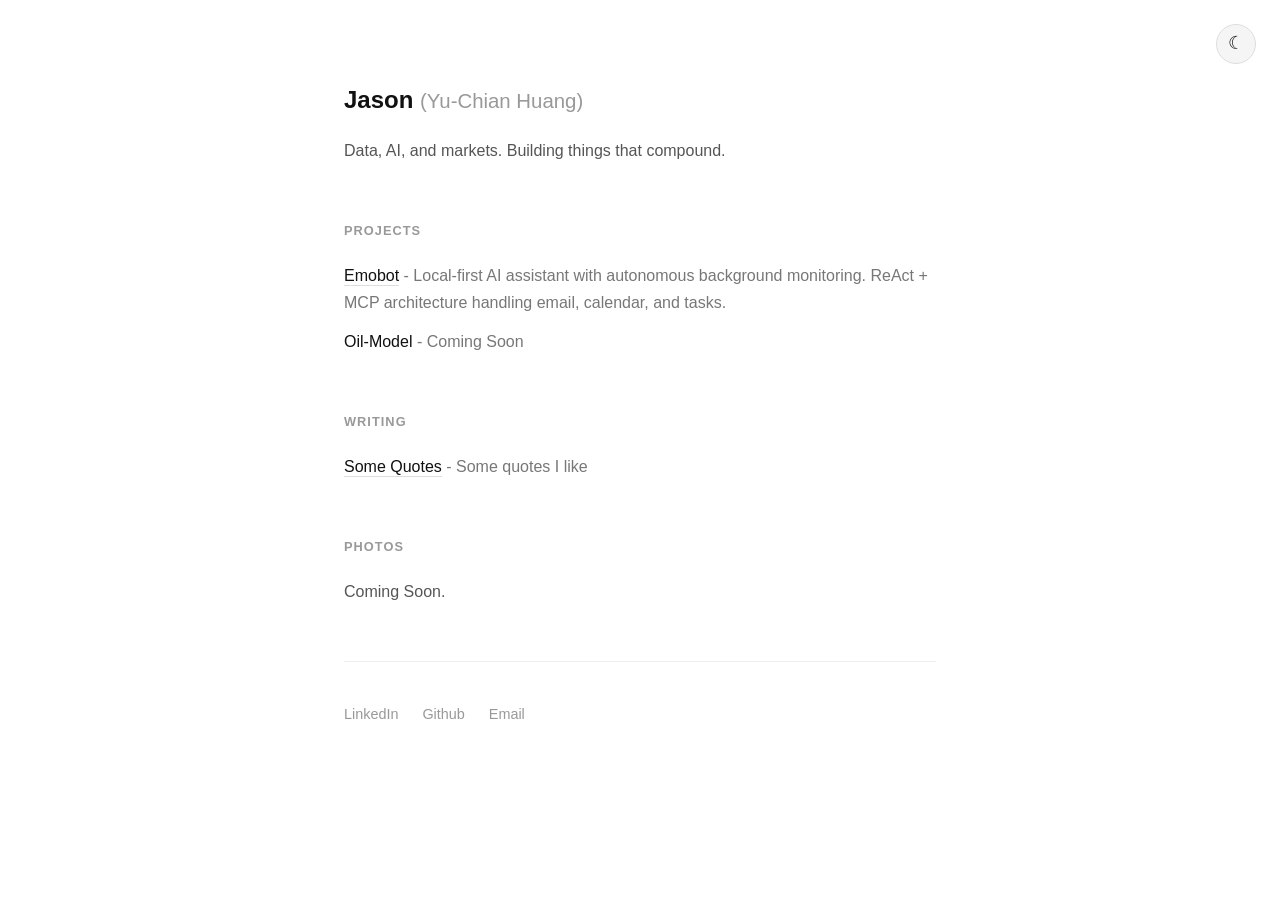
<file: index.html>
<!doctype html>
<html lang="en">
  <head>
    <meta charset="UTF-8" />
    <meta name="viewport" content="width=device-width, initial-scale=1.0" />
    <title>Jason</title>
    <link rel="stylesheet" href="style.css" />
    <script src="theme.js"></script>
  </head>
  <body>
    <button class="theme-toggle" type="button" aria-label="Switch to dark mode" title="Switch to dark mode">☾</button>
    <main>
      <section id="intro">
        <h1>Jason <span class="real-name">(Yu-Chian Huang)</span></h1>
        <p>Data, AI, and markets. Building things that compound.</p>
      </section>

      <section id="projects">
        <h2>Projects</h2>
        <ul>
          <li>
            <a href="https://github.com/Waveorwaves/emobot-ai-assistant" target="_blank" rel="noopener noreferrer">Emobot</a> - Local-first AI assistant with autonomous
            background monitoring. ReAct + MCP architecture handling email,
            calendar, and tasks.
          </li>
          <li><strong>Oil-Model</strong> - Coming Soon</li>
        </ul>
      </section>

      <section id="writing">
        <h2>Writing</h2>
        <ul>
          <li><a href="blog.html">Some Quotes</a> - Some quotes I like</li>
        </ul>
      </section>

      <section id="photos">
        <h2>Photos</h2>
        <p>Coming Soon.</p>
      </section>

      <footer>
        <a href="https://www.linkedin.com/in/jason-huang-jasonjasonjason"
          >LinkedIn</a
        >
        <a href="https://github.com/Waveorwaves">Github</a>
        <a href="mailto:huangjason427@gmail.com">Email</a>
      </footer>
    </main>
  </body>
</html>
</file>
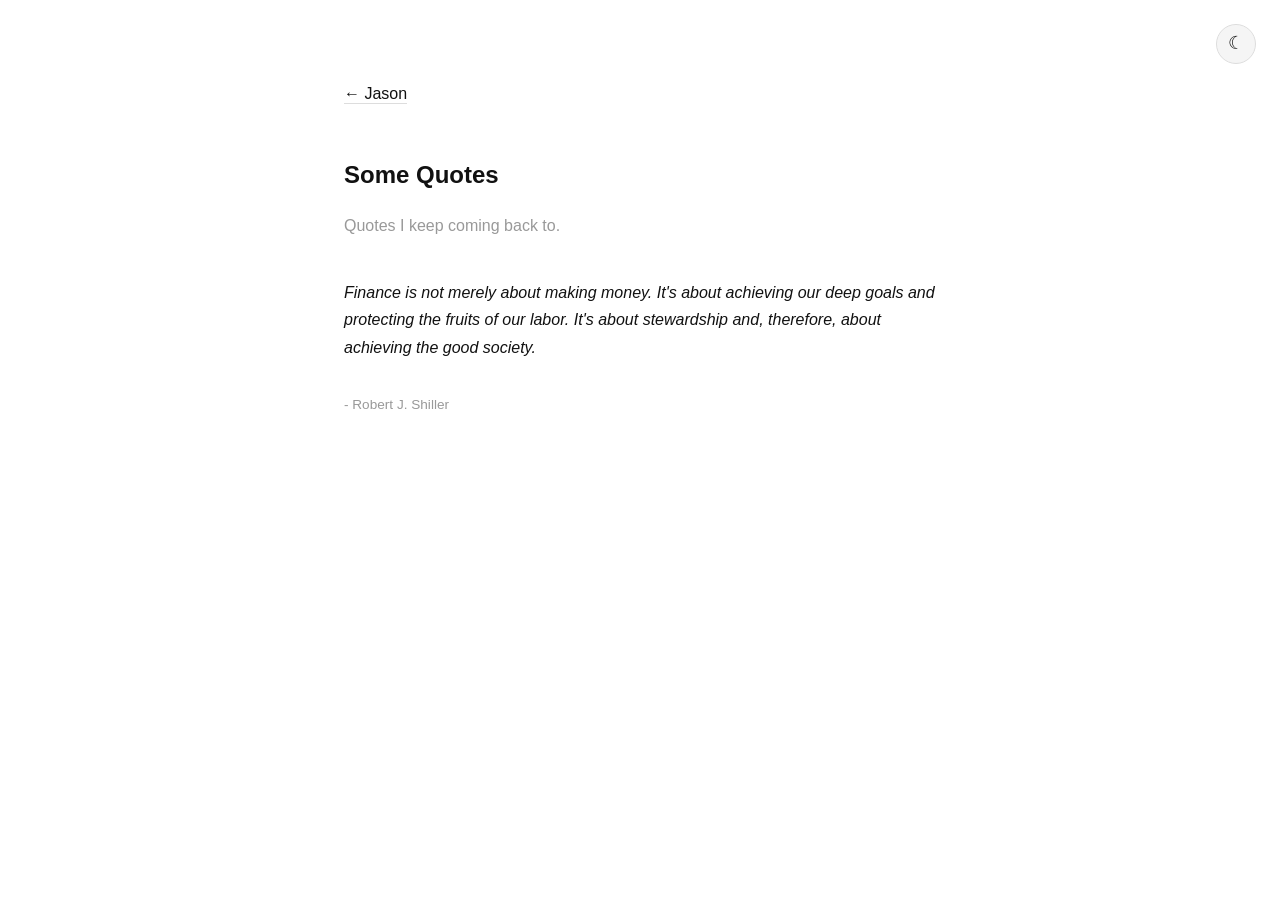
<file: blog.html>
<!DOCTYPE html>
<html lang="en">
    <head>
        <meta charset="UTF-8" />
        <meta name="viewport" content="width=device-width, initial-scale=1.0" />
        <title> Some Ideas & Writings</title>
        <link rel="stylesheet" href="style.css" />
        <script src="theme.js"></script>
    </head>
    <body>
        <button class="theme-toggle" type="button" aria-label="Switch to dark mode" title="Switch to dark mode">☾</button>
        <main>

            <nav>
                <a href="index.html">← Jason</a>
            </nav>

            <section id="quotes">
                <h1> Some Quotes</h1>
                <p class="subtitle">Quotes I keep coming back to.</p>

                <div class="quote-list">
                    <div class="quote">
                       <p>Finance is not merely about making money. It's about achieving our deep goals and protecting the fruits of our labor. It's about stewardship and, therefore, about achieving the good society.</p></div>
                        <span class="author">- Robert J. Shiller</span> 
                    </div>
                </div>
                    
            </section>
        </main>
    </body>
</html>
</file>
<file: style.css>
/* -- Reset & Base -- */
:root {
    color-scheme: light;
    --background: #ffffff;
    --text: #111111;
    --muted-text: #555555;
    --subtle-text: #999999;
    --list-text: #777777;
    --border: #dddddd;
    --soft-border: #eeeeee;
    --hover: #555555;
    --button-background: #f5f5f5;
}

:root[data-theme="dark"] {
    color-scheme: dark;
    --background: #111111;
    --text: #f2f2f2;
    --muted-text: #b8b8b8;
    --subtle-text: #929292;
    --list-text: #aaaaaa;
    --border: #444444;
    --soft-border: #2d2d2d;
    --hover: #ffffff;
    --button-background: #222222;
}

*, *::before, *::after {
    box-sizing: border-box;
    margin: 0;
    padding: 0;
}

body {
    background-color: var(--background);
    color: var(--text);
    font-family: -apple-system, BlinkMacSystemFont, 'Segoe UI', sans-serif;
    font-size: 16px;
    line-height: 1.7;
    transition: background-color 0.2s ease, color 0.2s ease;
}

/* -- Selection -- */
html:not([data-theme="dark"]) ::selection {
    background: #0008FF;
    color: #ffffff;
}

html[data-theme="dark"] ::selection {
    background: #fff700;
    color: #111111;
}

.theme-toggle {
    position: fixed;
    top: 24px;
    right: 24px;
    display: grid;
    width: 40px;
    height: 40px;
    place-items: center;
    border: 1px solid var(--border);
    border-radius: 50%;
    background: var(--button-background);
    color: var(--text);
    font: inherit;
    font-size: 1.1rem;
    line-height: 1;
    cursor: pointer;
    transition: background-color 0.2s ease, border-color 0.2s ease, transform 0.2s ease;
}

.theme-toggle:hover {
    border-color: var(--subtle-text);
    transform: translateY(-1px);
}

.theme-toggle:focus-visible {
    outline: 2px solid var(--text);
    outline-offset: 3px;
}

/* -- Layout -- */
main{
    max-width: 640px;
    margin: 0 auto;
    padding: 80px 24px;
}

/* -- Typography -- */
h1 {
    font-size: 1.5rem;
    font-weight: 600;
    color: var(--text);
    margin-bottom: 16px;
}

.real-name {
    color: var(--subtle-text);
    font-weight: 400;
    font-size: 0.85em;
}

p {
    color: var(--muted-text);
}

/* -- Sections --*/
section{
    margin-bottom: 56px;
}

h2 {
    font-size: 0.8rem;
    font-weight: 600;
    letter-spacing: 0.08em;
    text-transform: uppercase;
    color: var(--subtle-text);
    margin-bottom: 20px;
}

ul{
    list-style: none;
}

ul li {
    margin-bottom: 12px;
    color: var(--list-text);
}

strong { 
    color: var(--text);
    font-weight: 500;
}

/* -- Links --*/
a {
    color: var(--text);
    text-decoration: none;
    border-bottom: 1px solid var(--border);
    padding-bottom: 1px;
    transition: border-color 0.2s;
}

a:hover {
    border-color: var(--text);
}

/* -- Footer -- */
footer { 
    display: flex;
    gap: 24px;
    padding-top: 40px;
    border-top: 1px solid var(--soft-border);
}

footer a {
    border-bottom: none;
    color: var(--subtle-text);
    font-size: 0.9rem;
}

footer a:hover {
    color: var(--hover);
}

/* Nav */
nav {
  margin-bottom: 48px;
}

/* Writing page */
.subtitle {
  color: var(--subtle-text);
  margin-bottom: 40px;
}

.quote-list {
  display: flex;
  flex-direction: column;
  gap: 32px;
}

.quote p {
  color: var(--text);
  font-style: italic;
}

.author {
  font-size: 0.85rem;
  color: var(--subtle-text);
}
</file>
